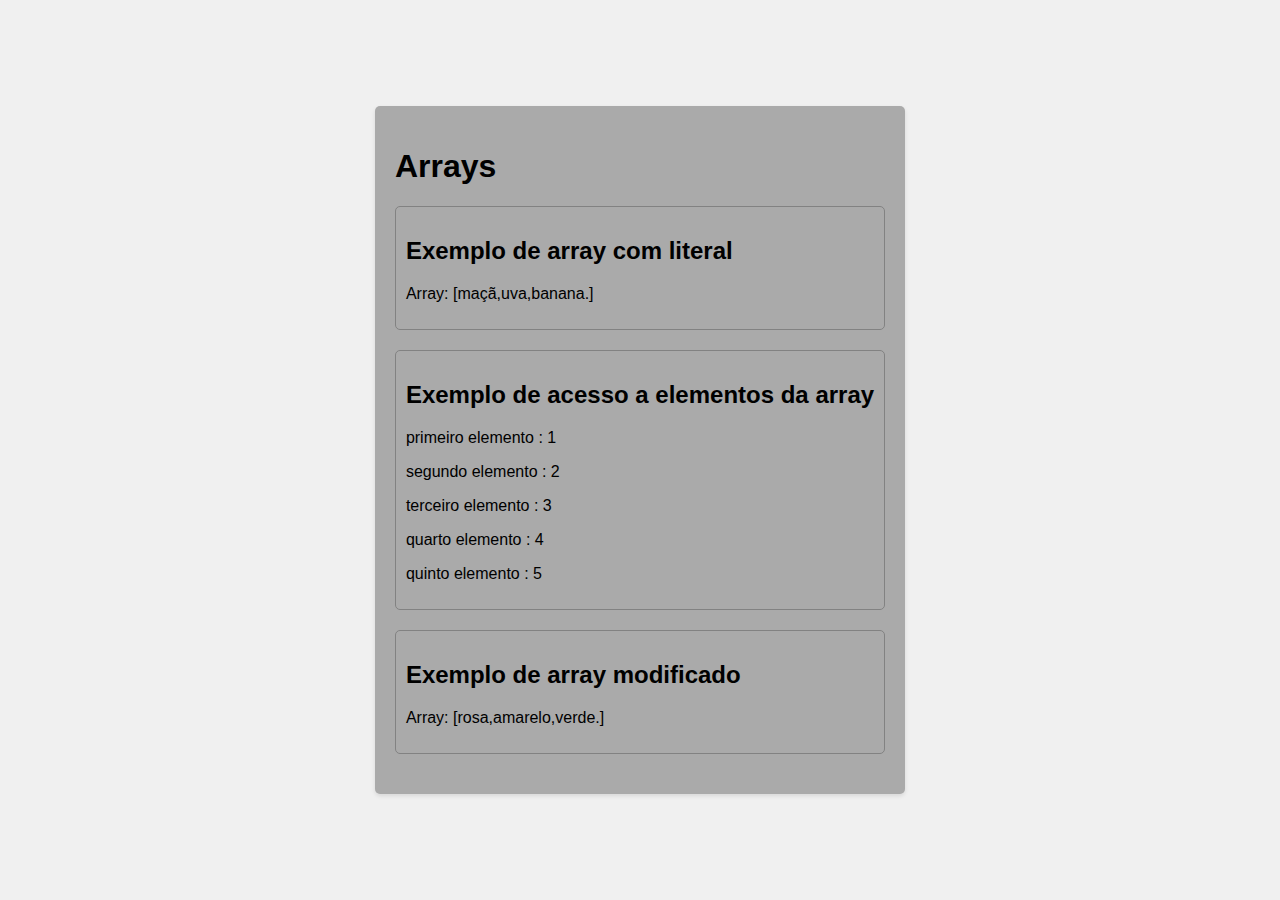
<file: Aula02/index.html>
<!DOCTYPE html>
<html lang="pt-br">
<head>
    <meta charset="UTF-8">
    <meta name="viewport" content="width=device-width, initial-scale=1.0">
    <title>Revisão js</title>
    <link rel="stylesheet" href="css/style.css">

</head>
<body>
    <main>
        <h1>Arrays</h1>
        <div id= exemplo-array-literal></div>
        <div id= exemplo-array-acesso></div>
        <div id= exemplo-array-modificado></div>
    </main>
    <script src="js/script.js"></script>
</body>
</html>
</file>
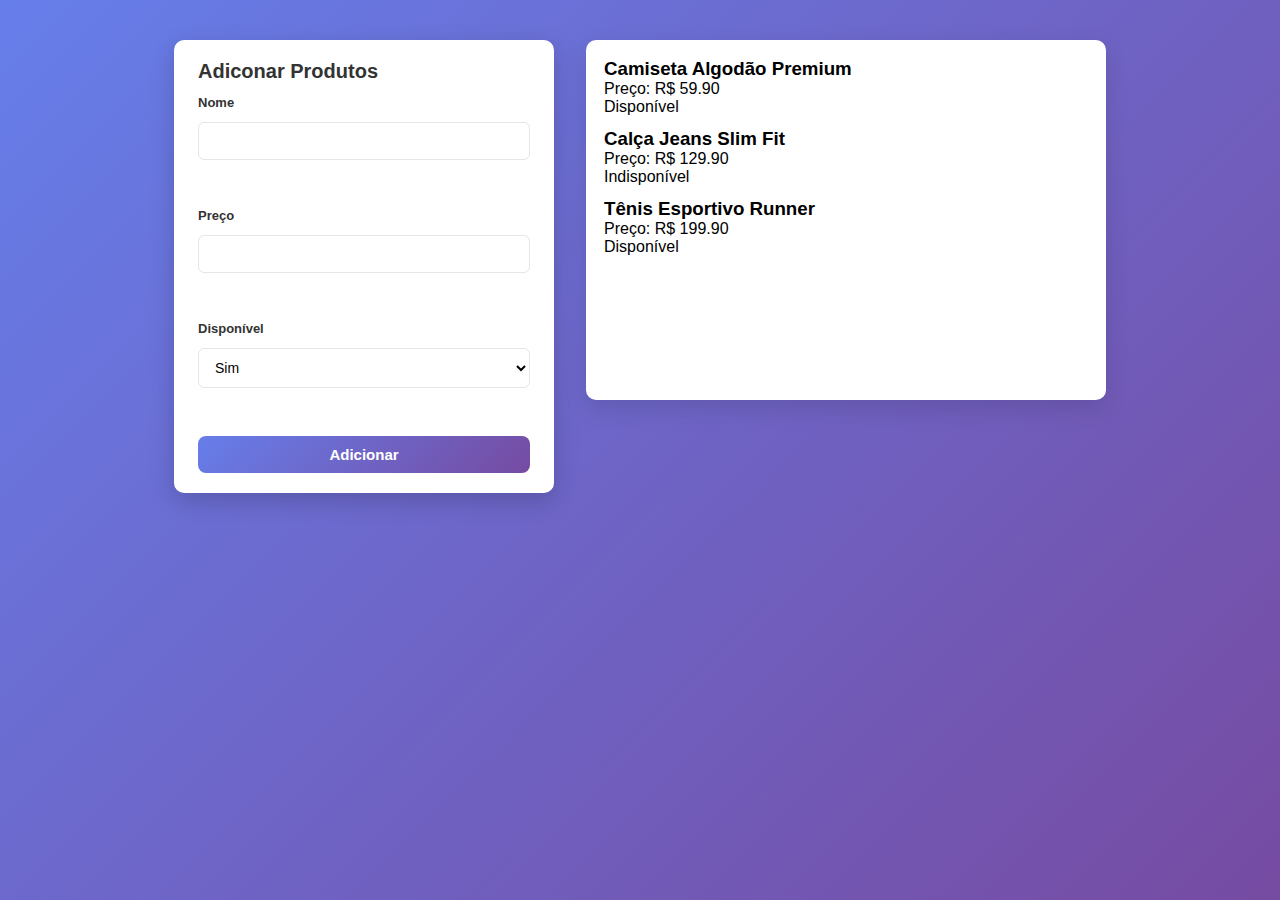
<file: aula03/index.html>
<!DOCTYPE html>
<html lang="en">
<head>
    <meta charset="UTF-8">
    <meta name="viewport" content="width=device-width, initial-scale=1.0">
    <link rel="stylesheet" href="css/style.css">
    <title>Gerenciador de Produtos</title>
</head>
<body>
    <div id="form-produto">
        <h2>Adiconar Produtos</h2>

            <label for="nome">Nome</label>
            <input type="text" id="nome" name="nome"><br>

            <label for="preco">Preço</label>
            <input type="number" id="preco" name="preco"><br>

            <label for="Disponivel">Disponível</label>

            <select name="available" id="available">
                <option value="true">Sim</option>
                <option value="false">Não</option>
            </select><br>
            <button onclick="adicionarProdutos()">Adicionar</button>
    </div>

    <div id="lista-produtos">
        <h2>Lista de Produtos</h2>
        <!-- Os produtos serão exibidos com Js -->
    </div>
    <script src="js/script.js"></script>
    
</body>
</html>
</file>
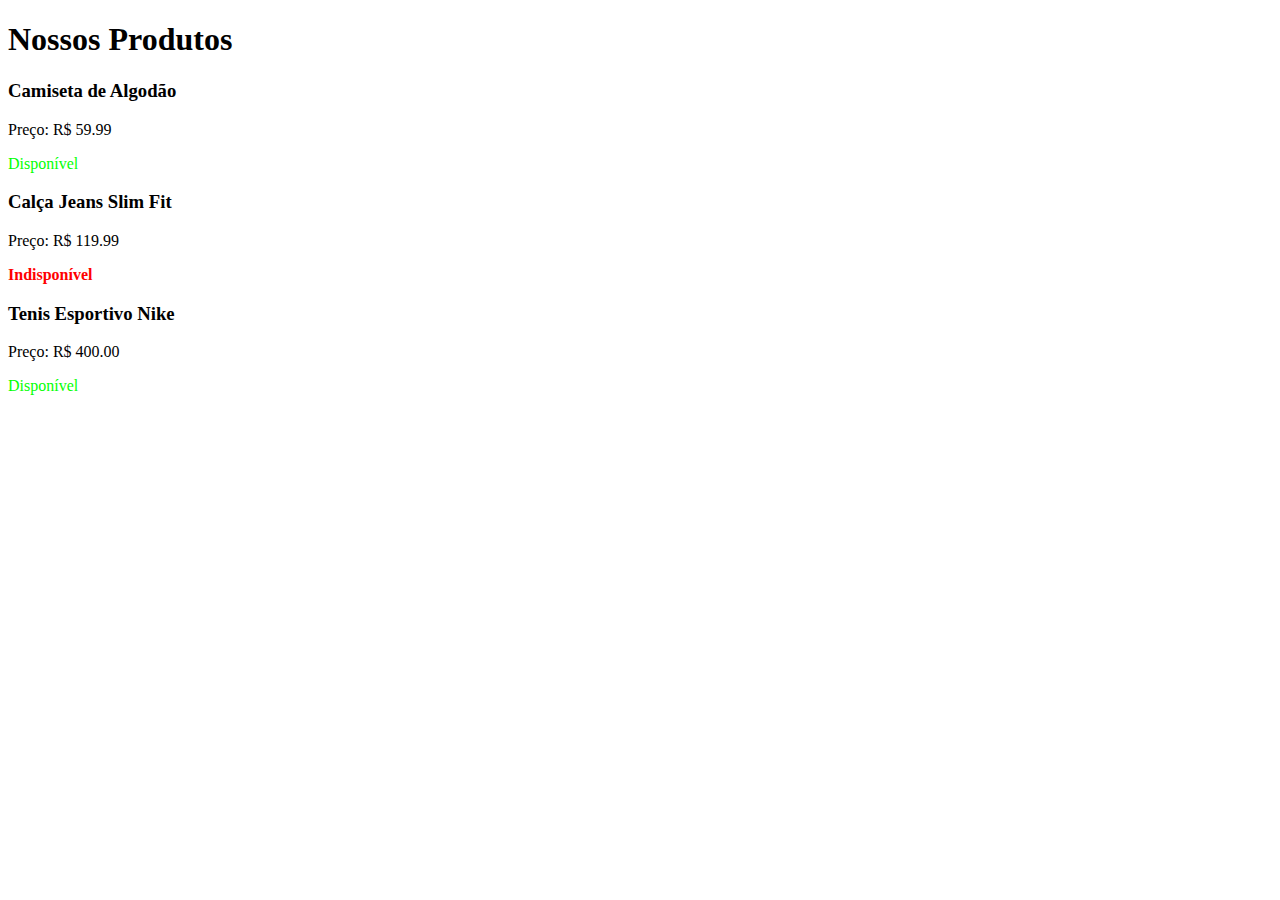
<file: PrimeiroObjeto/index.html>
<!DOCTYPE html>
<html lang="en">
<head>
    <meta charset="UTF-8">
    <meta name="viewport" content="width=device-width, initial-scale=1.0">
    <title>Primeiro Objeto</title>
    <link rel="stylesheet" href="/PrimeiroObjeto/css/style.css">
</head>
<body>
    <h1>Nossos Produtos</h1>
    <div id="lista-produtos">
        <!-- Os produtos serão exibidos com Js -->
    </div>
    <script src="js/script.js"></script>
</body>
</html>
</file>
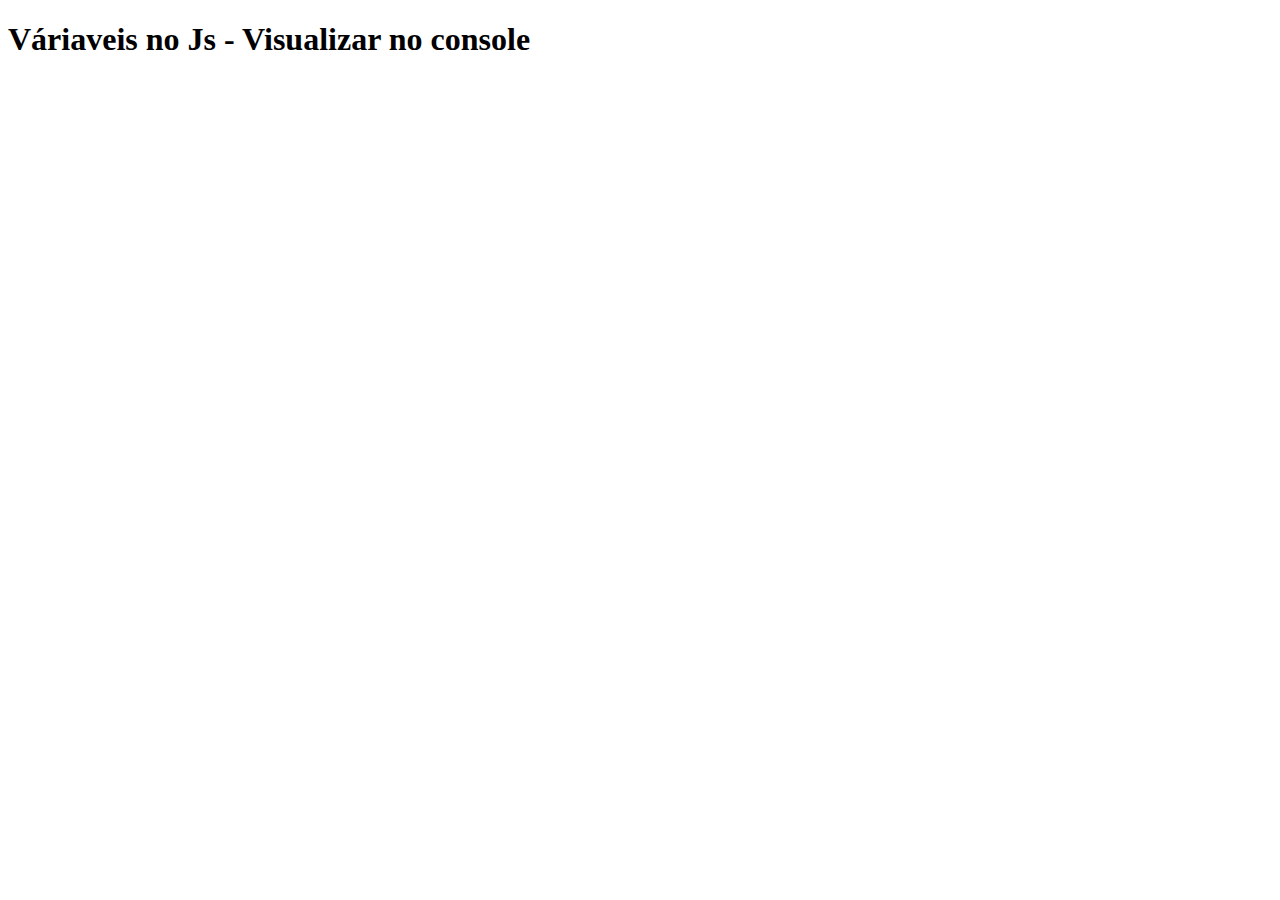
<file: Aula01/ex1/index.html>
<!DOCTYPE html>
<html lang="pt-br">
<head>
    <meta charset="UTF-8">
    <meta name="viewport" content="width=device-width, initial-scale=1.0">
    <title>Váriaveis - Js</title>
</head>
<body>
    <h1>Váriaveis no Js - Visualizar no console</h1>
    <!-- <script src="ex2.js"></script> -->
    <script src="ex3.js"></script>
</body>
</html>
</file>
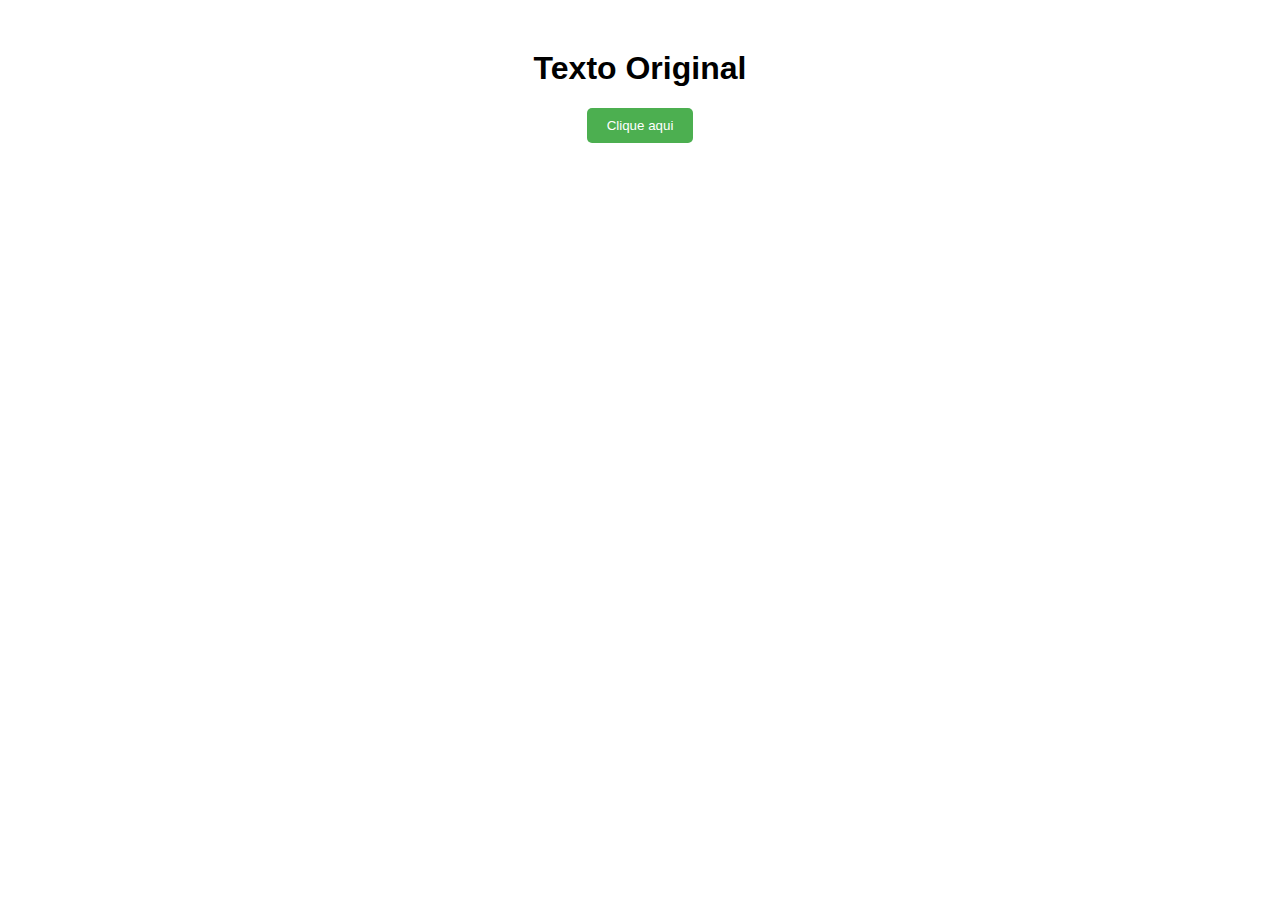
<file: Aula04/Exemplo01/index.html>
<!DOCTYPE html>
<html lang="en">
<head>
    <meta charset="UTF-8">
    <meta name="viewport" content="width=device-width, initial-scale=1.0">
    <link rel="stylesheet" href="css/exDom01.css">
    <title>Document</title>
</head>
<body>
    <script src="js/exDom01.js"></script>   
    <h1 id="titulo">Texto Original</h1>
    <button id="seuBotao">Clique aqui</button>
</body>
</html>
</file>
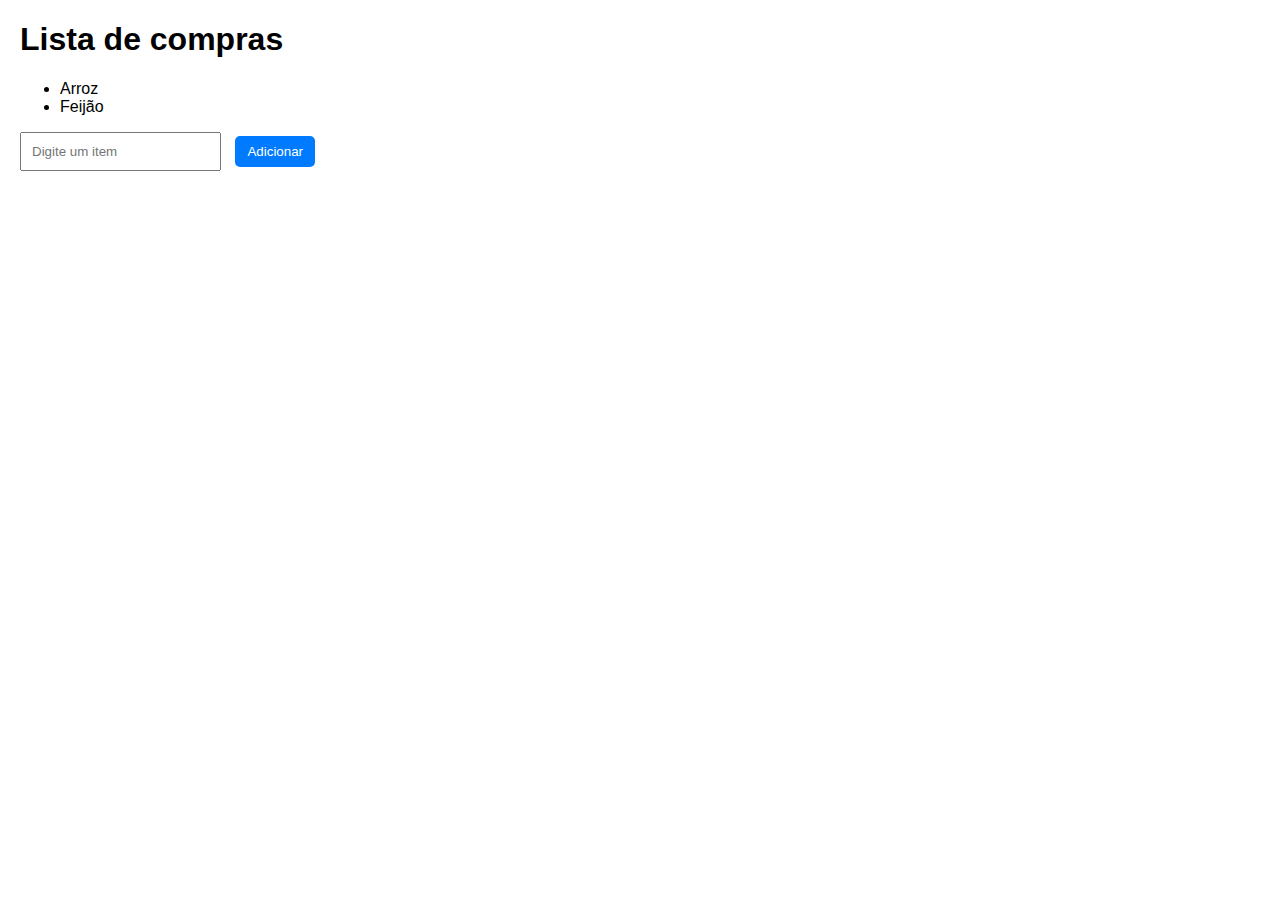
<file: Aula04/Exemplo02/index.html>
<!DOCTYPE html>
<html lang="en">
<head>
    <meta charset="UTF-8">
    <meta name="viewport" content="width=device-width, initial-scale=1.0">
    <title>Document</title>
    <link rel="stylesheet" href="css/exDom02.css">
</head>
<body>
    <h1>Lista de compras</h1>
    <ul id="lista">
        <li>Arroz</li>
        <li>Feijão</li>
    </ul>

    <input type="text" id="novoItem" placeholder="Digite um item">
    <button id="adicionar">Adicionar</button>
    <script src="js/exDom02.js"></script>
</body>
</html>
</file>
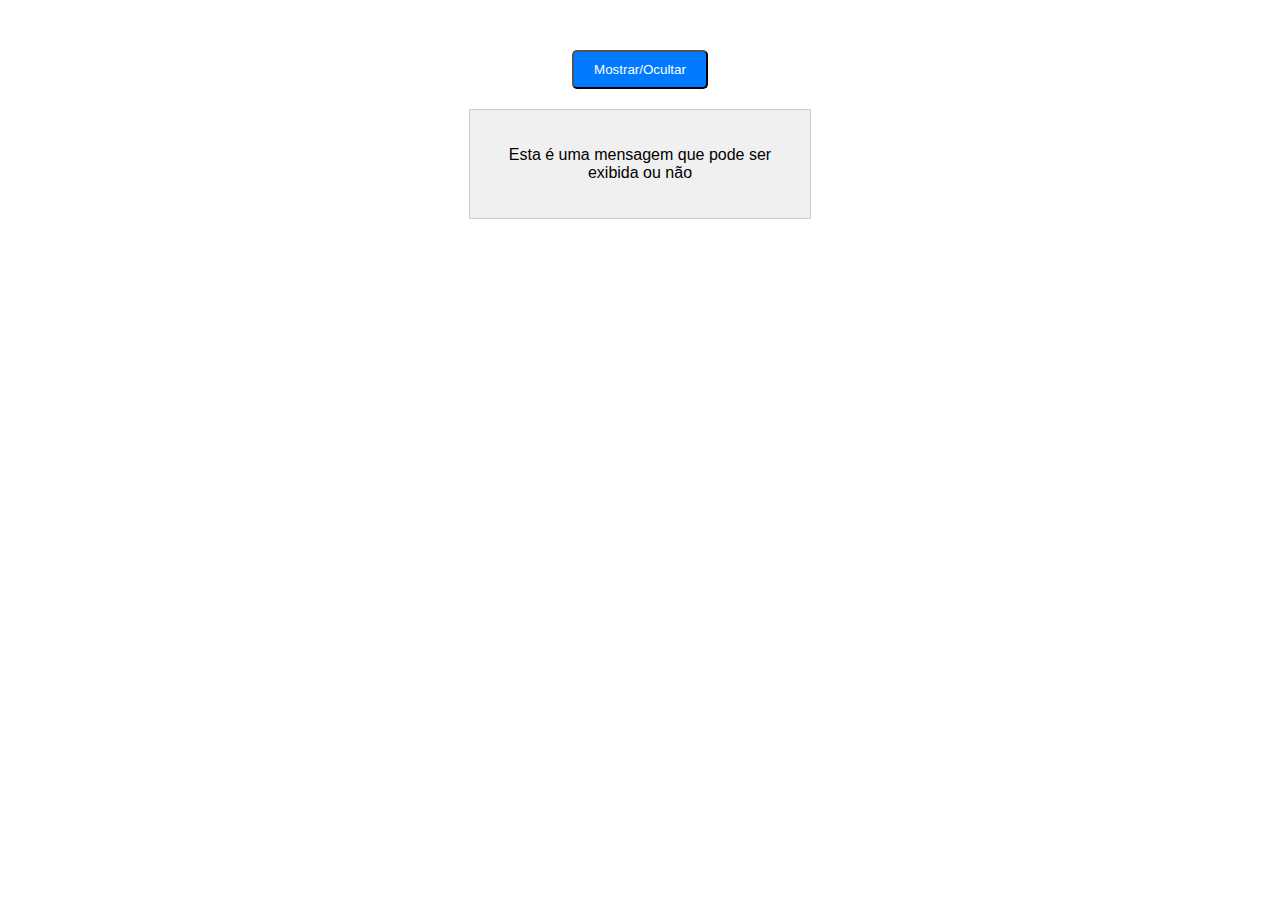
<file: Aula04/Exemplo03/index.html>
<!DOCTYPE html>
<html lang="en">
<head>
    <meta charset="UTF-8">
    <meta name="viewport" content="width=device-width, initial-scale=1.0">
    <title>Document</title>
    <link rel="stylesheet" href="css/exDom03.css">
</head>
<body>
    <button id = "alternarBotao">Mostrar/Ocultar</button>
    <div id="mensagem">
        <p>Esta é uma mensagem que pode ser exibida ou não</p>
    </div>
    <script src="js/exDom03.js"></script>
</body>
</html>
</file>
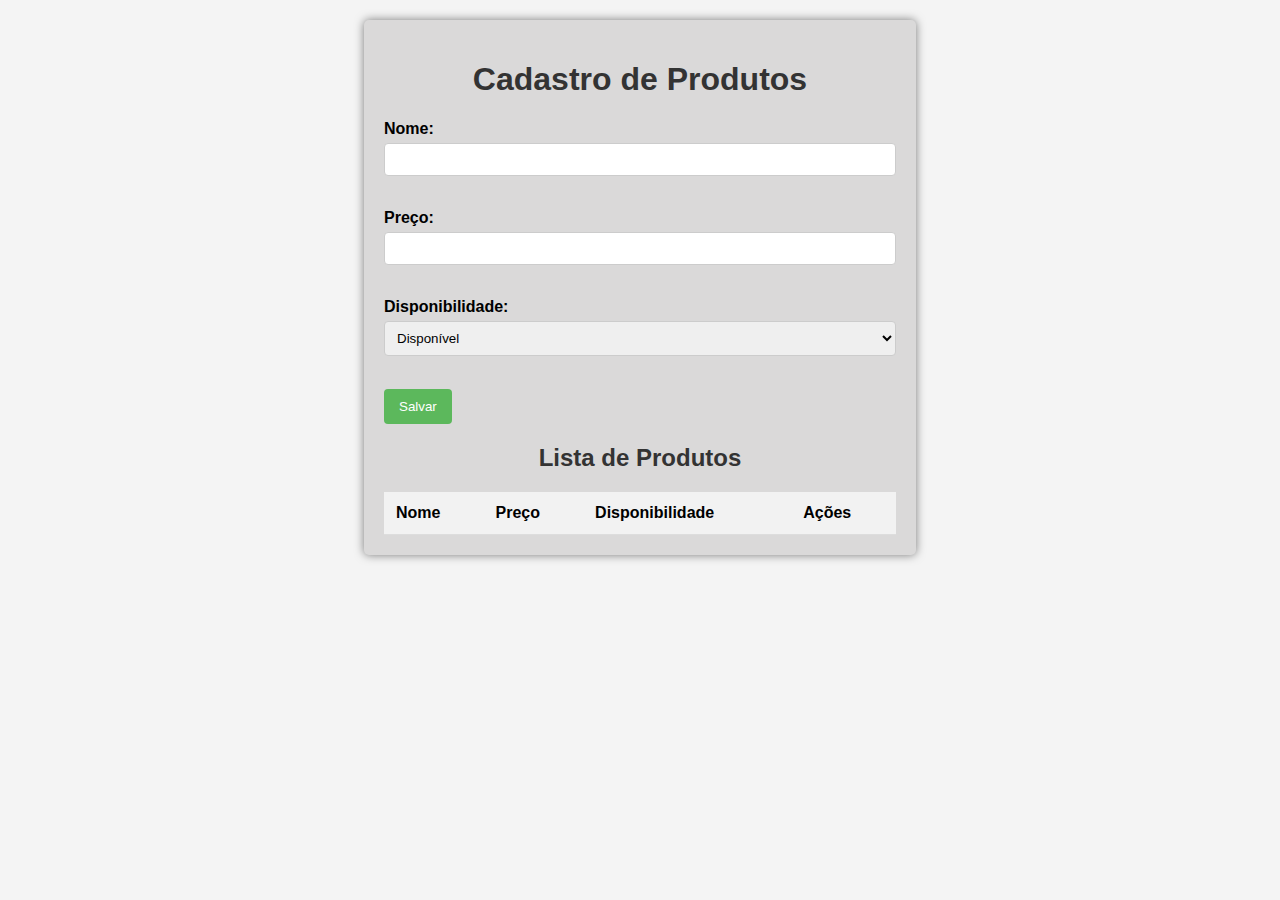
<file: Aula04/Exemplo04/index.html>
<!DOCTYPE html>
<html lang="pt-br">
<head>
    <meta charset="UTF-8">
    <meta name="viewport" content="width=device-width, initial-scale=1.0">
    <title>CRUD de Produtos de Informática</title>
    <link rel="stylesheet" href="style.css">
</head>
<body>
    <div class="container">
        <h1>Cadastro de Produtos</h1>

        <!-- Formulário para adicionar/editar produtos -->
        <form id="produtoForm">
            <label for="nome">Nome:</label>
            <input type="text" id="nome" name="nome" required><br><br>

            <label for="preco">Preço:</label>
            <input type="number" id="preco" name="preco" step="0.01" required><br><br>

            <label for="disponibilidade">Disponibilidade:</label>
            <select id="disponibilidade" name="disponibilidade">
                <option value="Disponível">Disponível</option>
                <option value="Indisponível">Indisponível</option>
            </select><br><br>

            <input  type="hidden" id="produtoId"> <!-- Campo oculto para edição -->
            <button type="submit">Salvar</button>
            <button type="button" id="cancelar">Cancelar</button>
        </form>

        <!-- Tabela para exibir a lista de produtos -->
        <h2>Lista de Produtos</h2>
        <table id="produtoTable">
            <thead>
                <tr>
                    <th>Nome</th>
                    <th>Preço</th>
                    <th>Disponibilidade</th>
                    <th>Ações</th>
                </tr>
            </thead>
            <tbody>
                <!-- Os dados dos produtos serão inseridos aqui pelo JavaScript -->
            </tbody>
        </table>
    </div>

    <script src="script.js"></script>
</body>
</html>
</file>
<file: Aula02/css/style.css>
body{
    font-family: sans-serif;
    background-color: #f0f0f0;
    display: flex;
    justify-content: center;
    align-items: center;
    min-height: 100vh;
    margin: 0;
}
main{
    background-color: #aaaaaa;
    padding: 20px;
    border-radius: 5px;
    box-shadow: 0 2px 4px rgba(0,0,0,0.1 );
}
main > div {
    margin-bottom: 20px;
    padding: 10px;
    border: solid 1px #828282;
    border-radius: 5px;
}
</file>
<file: aula03/css/style.css>
/* Estilo principal para Gerenciador de Produtos */
* {
	margin: 0;
	padding: 0;
	box-sizing: border-box;
}

body {
	font-family: 'Segoe UI', Tahoma, Geneva, Verdana, sans-serif;
	display: flex;
	gap: 32px;
	align-items: flex-start;
	justify-content: center;
	min-height: 100vh;
	padding: 40px;
	background: linear-gradient(135deg, #667eea 0%, #764ba2 100%);
	flex-wrap: wrap;
}

/* Formulário (esquerda) */
#form-produto {
	width: 380px;
	min-height: 360px;
	background: white;
	border-radius: 10px;
	box-shadow: 0 8px 24px rgba(0,0,0,0.18);
	padding: 20px 24px;
	display: flex;
	flex-direction: column;
	gap: 12px;
}

#form-produto h2 {
	color: #333;
	font-size: 20px;
}

#form-produto label {
	display: block;
	color: #333;
	font-weight: 600;
	font-size: 13px;
}

#form-produto input,
#form-produto select {
	width: 100%;
	padding: 10px 12px;
	margin-bottom: 6px;
	border: 1px solid #e6e6e6;
	border-radius: 6px;
	font-size: 14px;
	background: #fff;
}

#form-produto button {
	padding: 10px 16px;
	background: linear-gradient(135deg, #667eea 0%, #764ba2 100%);
	color: white;
	border: none;
	border-radius: 8px;
	font-size: 15px;
	font-weight: 700;
	cursor: pointer;
	transition: transform 0.12s ease, box-shadow 0.12s ease;
}

#form-produto button:hover {
	transform: translateY(-2px);
	box-shadow: 0 6px 16px rgba(102,126,234,0.18);
}

/* Lista de produtos (direita) */
#lista-produtos {
	width: 520px;
	min-height: 360px;
	background: white;
	border-radius: 10px;
	padding: 18px;
	box-shadow: 0 8px 24px rgba(0,0,0,0.12);
	overflow-y: auto;
	display: flex;
	flex-direction: column;
	gap: 12px;
}

#lista-produtos h2 {
	color: #333;
	margin: 0 0 6px 0;
	font-size: 20px;
}

.placeholder {
	color: #6b6b6b;
	text-align: center;
	padding: 30px 10px;
}

#lista-produtos ul {
	list-style: none;
	width: 100%;
	padding: 0;
}

#lista-produtos li {
	background: #f6f6f6;
	padding: 12px 14px;
	margin-bottom: 8px;
	border-radius: 6px;
	display: flex;
	justify-content: space-between;
	align-items: center;
}

#lista-produtos li .info {
	display: flex;
	flex-direction: column;
	gap: 4px;
}

#lista-produtos li .info .name {
	font-weight: 700;
	color: #333;
}

#lista-produtos li .info .price {
	color: #666;
	font-size: 13px;
}

.status {
	padding: 6px 10px;
	border-radius: 16px;
	font-size: 12px;
	color: #fff;
	font-weight: 700;
}

.status.disponivel {
	background: #28a745;
}
.status.indisponivel {
	background: #dc3545;
}

/* Responsividade */
@media (max-width: 860px) {
	body {
		flex-direction: column;
		align-items: center;
		padding: 24px;
	}

	#form-produto, #lista-produtos {
		width: 100%;
		max-width: 760px;
	}
}
</file>
<file: PrimeiroObjeto/css/style.css>
.produtos{
    border: solid 1px #ccc;
    padding: 10px;
    margin-bottom: 10px;
    border-radius: 5px;
}

produto h3{
    margin-top: 0;
    margin-bottom: 5px;
}

produto p {
    margin: 5px 0;
}

.disponivel{
    color: rgb(2,255,2);
}

.indisponivel{
    color: #f00;
    font-weight: 700;
}
</file>
<file: Aula04/Exemplo01/css/exDom01.css>
body{
    font-family: Arial, sans-serif;
    text-align: center;
    margin-top: 50px;
}

button{
    padding: 10px 20px;
    background: #4CAF50;
    color: #ffff;
    border: none;
    border-radius: 5px;
    cursor: pointer;



}
</file>
<file: Aula04/Exemplo02/css/exDom02.css>
body{
    font-family: sans-serif;
    margin: 20px;   
}

ul {
    list-style-type: disc;
}

input[type = "text"] {
    padding: 10px;
    margin-right: 10px;
}

button {
    padding: 8px 12px;
    background: #007BFF;
    color: #fff;
    border: none;
    border-radius: 5px;
    cursor: pointer;
}
</file>
<file: Aula04/Exemplo03/css/exDom03.css>
body{
    font-family: sans-serif;
    text-align: center;
    margin-top: 50px;
}

button{
    padding: 10px 20px;
    background: #007bff;
    color: white;
    border-radius: 5px;
}

#mensagem{
    padding: 20px;
    background-color: #f0f0f0;
    border: 1px solid #ccc;
    margin-top: 20px;
    width: 300px;
    margin-left: auto;
    margin-right: auto;
}

.oculto{
    display: none;
}
</file>
<file: Aula04/Exemplo04/style.css>
body {
    font-family: sans-serif;
    background-color: #f4f4f4;
    margin: 0;
    padding: 0;
}

.container {
    width: 40vw;
    margin: 20px auto;
    background-color: #dad9d9;
    padding: 20px;
    border-radius: 5px;
    box-shadow: 0 0 10px rgba(0, 0, 0, 0.5);
}

h1, h2 {
    text-align: center;
    color: #333;
}

label {
    display: block;
    margin-bottom: 5px;
    font-weight: bold;
}

input[type="text"],
input[type="number"],
select {
    width: 100%;
    padding: 8px;
    margin-bottom: 15px;
    border: 1px solid #ccc;
    border-radius: 4px;
    box-sizing: border-box; /* Garante que o padding não aumente o tamanho total */
}

button {
    background-color: #5cb85c;
    color: white;
    padding: 10px 15px;
    border: none;
    border-radius: 4px;
    cursor: pointer;
    margin-right: 10px;
}

button:hover {
    background-color: #449d44;
}

table {
    width: 100%;
    border-collapse: collapse;
    margin-top: 20px;
}

th, td {
    padding: 12px;
    text-align: left;
    border-bottom: 1px solid #ddd;
}

th {
    background-color: #f2f2f2;
    font-weight: bold;
}

.disponivel {
    color: green;
}

.indisponivel {
    color: red;
}
</file>
